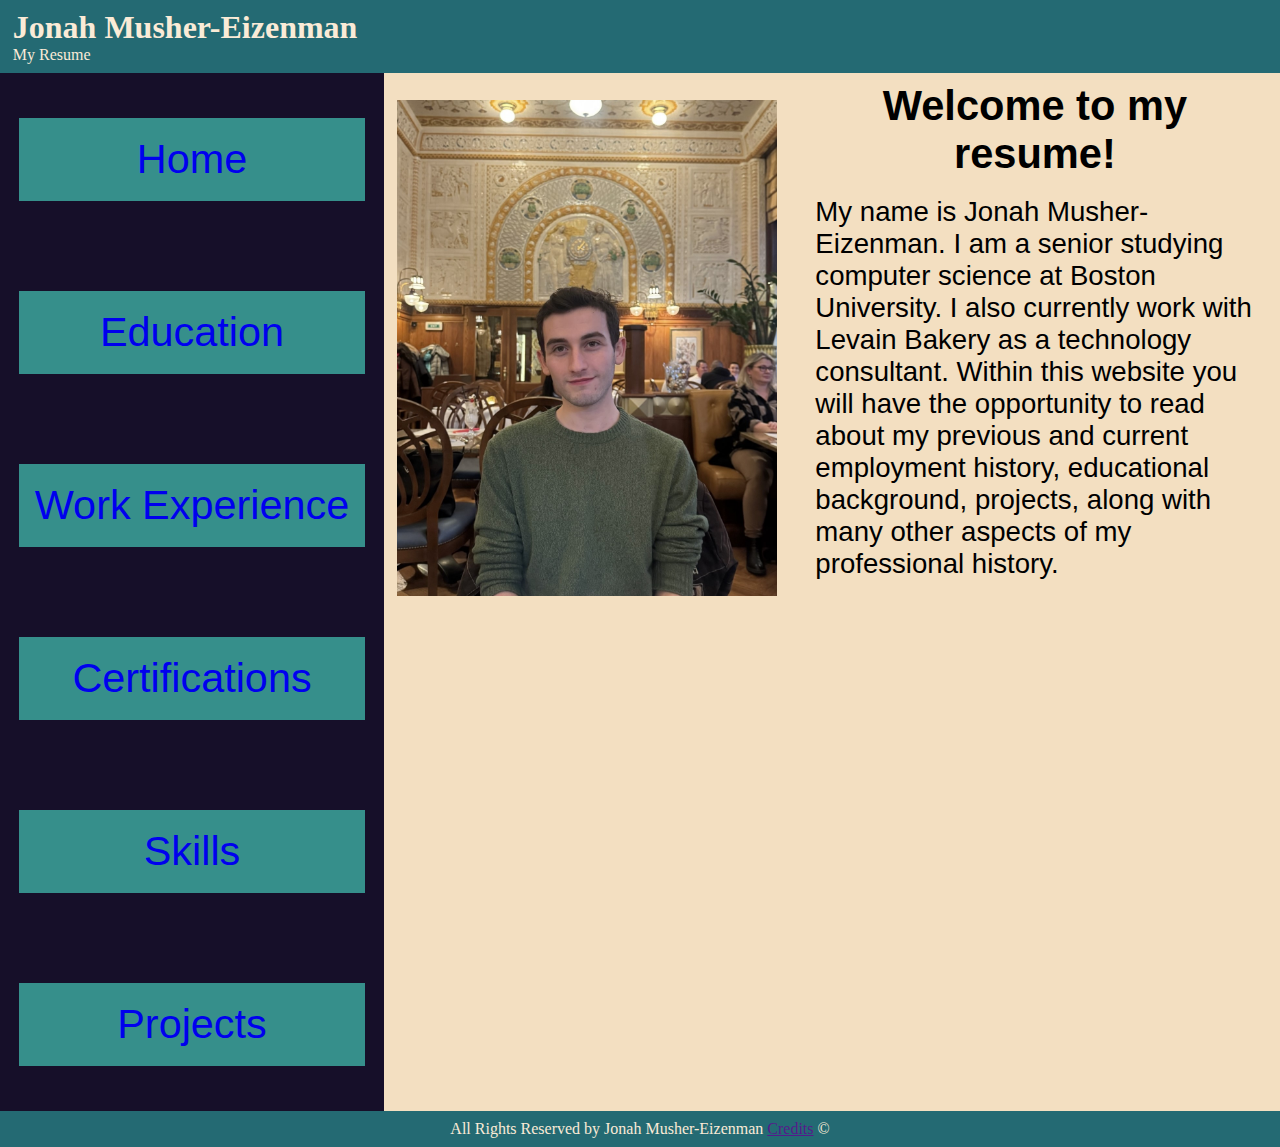
<file: index.html>
<!doctype html>
<html lang="en">
<head>
    <meta charset="UTF-8">
    <meta name="description" content="A website displaying Jonah Musher-Eizenman's Resume">
    <link type="text/css" rel="stylesheet" href="css/resume.css">
    <title>Home</title>
</head>

<!--  Header Content -->
<header>
    <h1>Jonah Musher-Eizenman</h1>
    <p>My Resume</p>
</header>

<div id="container">
    <!--  Navigation Bar  -->
    <nav>
        <ul>
            <li><a href="index.html">Home</a></li>
            <li><a href="education.html">Education</a></li>
            <li><a href="experiences.html">Work Experience</a></li>
            <li><a href="certification.html">Certifications</a></li>
            <li><a href="skills.html">Skills</a></li>
            <li><a href="projects.html">Projects</a></li>
        </ul>
    </nav>

    <!--  Main Content  -->
    <main>
        <div id="profile-pic">
            <img id="profile-picture" src="img/profile-picture.jpg" alt="Photo of Jonah Musher-Eizenman">
        </div>
        <div id="home-text">
            <h2>Welcome to my resume!</h2>
            <p>My name is Jonah Musher-Eizenman. I am a senior studying computer science at Boston University. I also currently work with Levain Bakery as a technology consultant. Within this website you will have the opportunity to read about my previous and current employment history, educational background, projects, along with many other aspects of my professional history. </p>
        </div>
    </main>
</div>


<!--  Footer Content  -->
<footer>
    <p>All Rights Reserved by Jonah Musher-Eizenman <a href="">Credits</a> ©</p>
</footer>

</html>
</file>
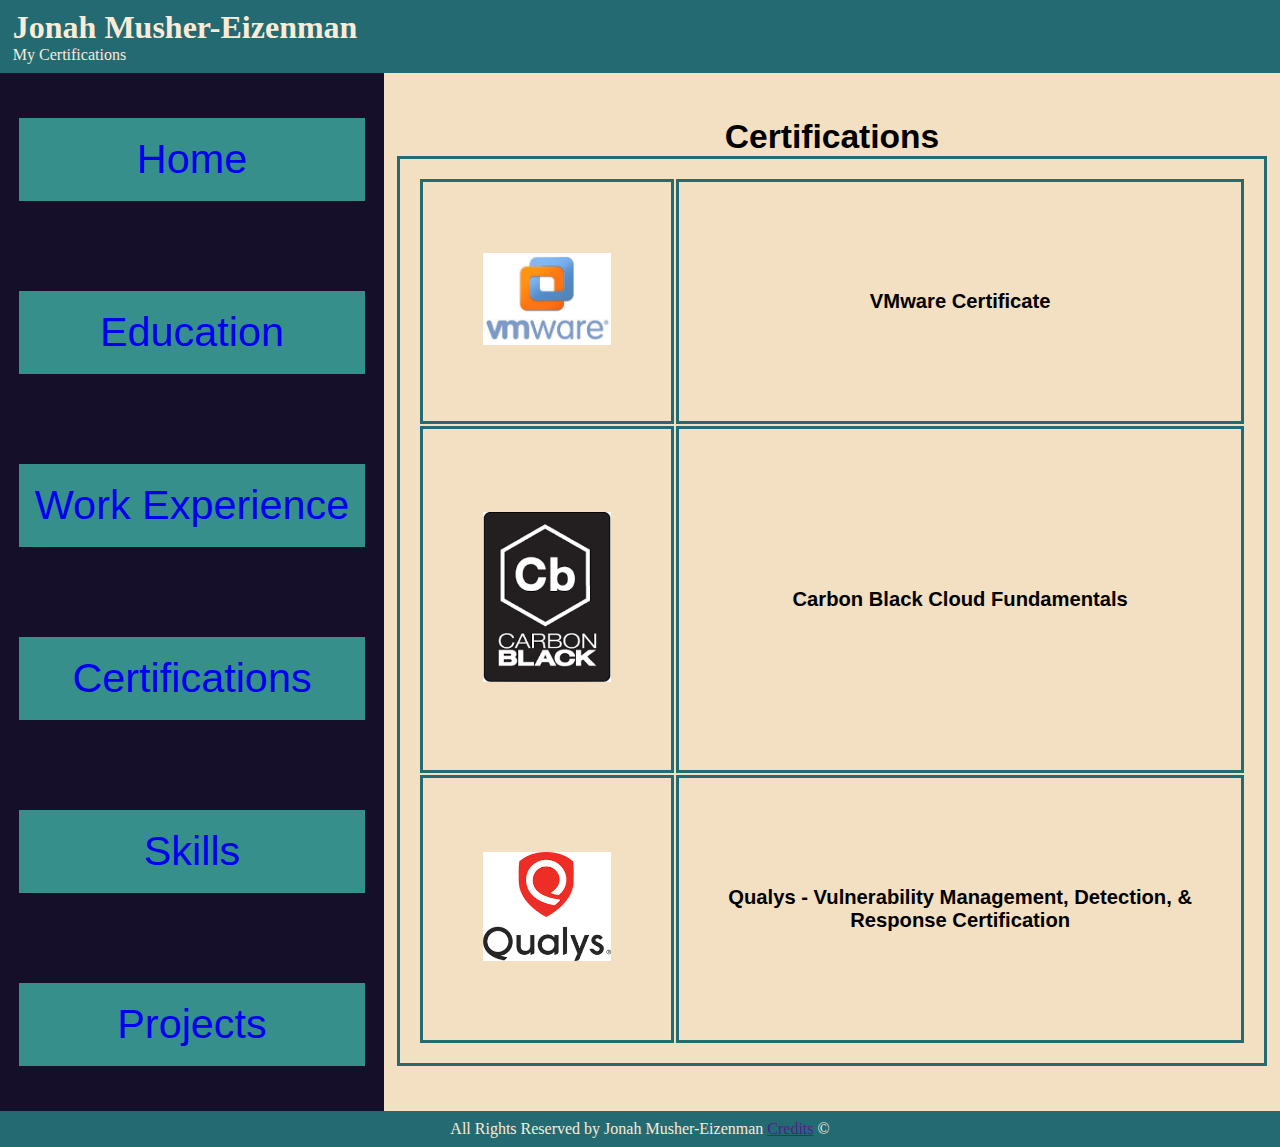
<file: certification.html>
<!doctype html>
<html lang="en">
<head>
  <meta charset="UTF-8">
  <meta name="description" content="A website displaying Jonah Musher-Eizenman's Resume">
  <link type="text/css" rel="stylesheet" href="css/resume.css">
  <title>Certifications</title>
</head>

<!--  Header Content -->
<header>
  <h1>Jonah Musher-Eizenman</h1>
  <p>My Certifications</p>
</header>

<div id="container">
  <!--  Navigation Bar  -->
  <nav>
    <ul>
      <li><a href="index.html">Home</a></li>
      <li><a href="education.html">Education</a></li>
      <li><a href="experiences.html">Work Experience</a></li>
      <li><a href="certification.html">Certifications</a></li>
      <li><a href="skills.html">Skills</a></li>
      <li><a href="projects.html">Projects</a></li>
    </ul>
  </nav>

  <!--  Main Content  -->
  <main>
    <table id="certifications">
      <caption><strong>Certifications</strong></caption>

      <tr>
        <th><img class="certification-pic" src="img/vmware.jpg" alt="VMware Logo"></th>
        <th>VMware Certificate</th>
      </tr>

      <tr>
        <th><img class="certification-pic" src="img/carbonblack.png" alt="Carbon Black logo"></th>
        <th>Carbon Black Cloud Fundamentals</th>
      </tr>

      <tr>
        <th><img class="certification-pic" src="img/qualys.png" alt="Qualys Logo"></th>
        <th>Qualys - Vulnerability Management, Detection, & Response Certification</th>
      </tr>

    </table>
  </main>
</div>


<!--  Footer Content  -->
<footer>
  <p>All Rights Reserved by Jonah Musher-Eizenman <a href="">Credits</a> ©</p>
</footer>

</html>
</file>
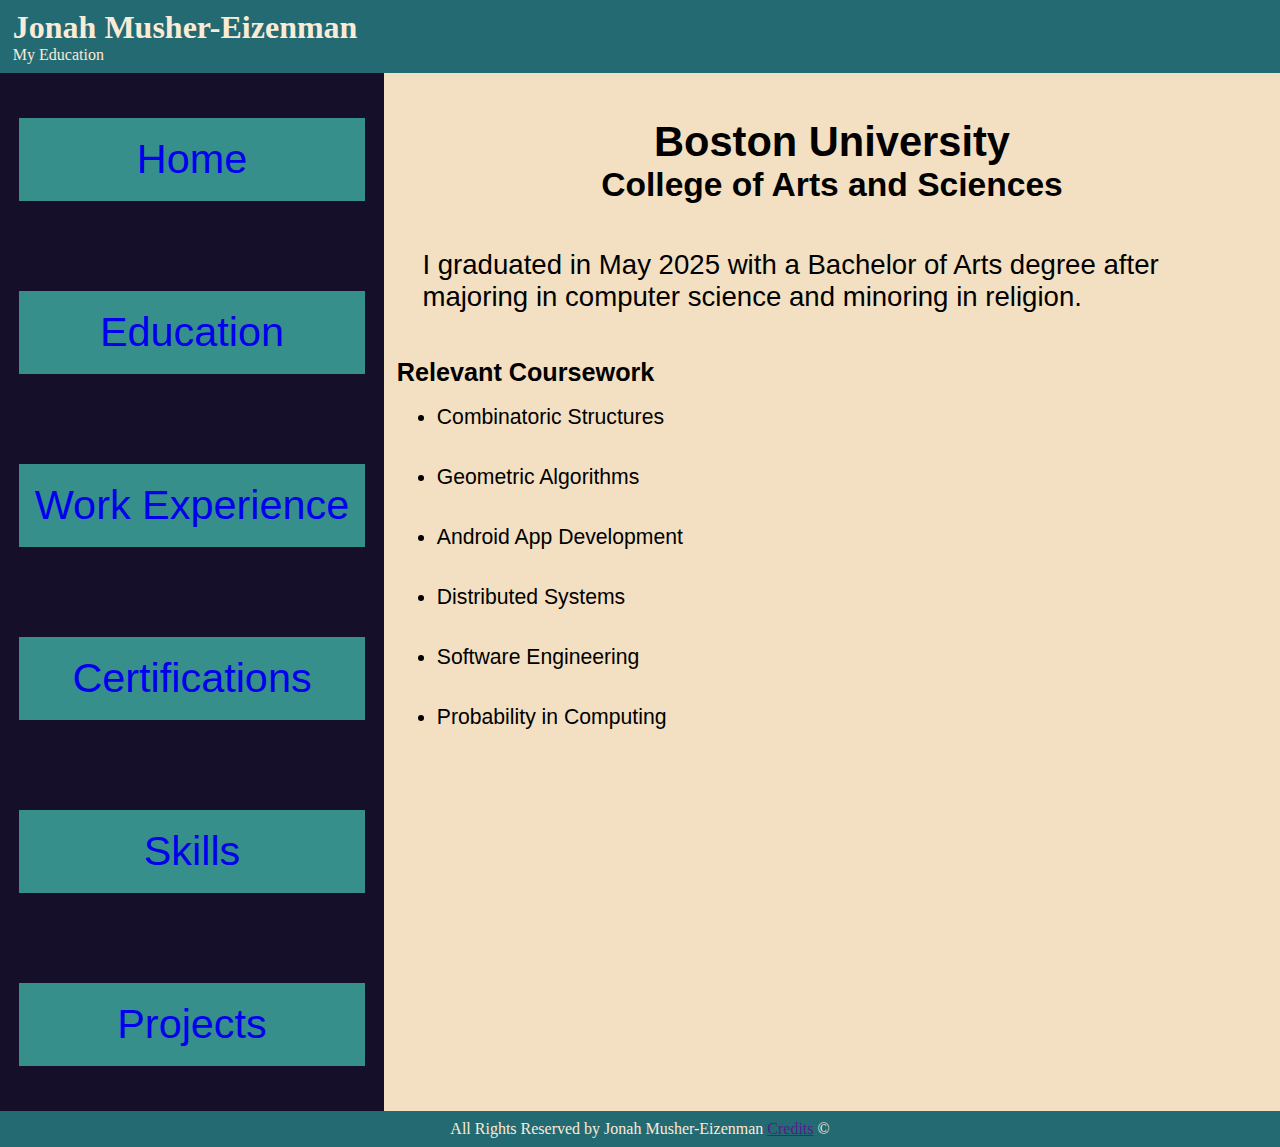
<file: education.html>
<!doctype html>
<html lang="en">
<head>
  <meta charset="UTF-8">
  <meta name="description" content="A website displaying Jonah Musher-Eizenman's Resume">
  <link type="text/css" rel="stylesheet" href="css/resume.css">
  <title>Education</title>
</head>

<!--  Header Content -->
<header>
  <h1>Jonah Musher-Eizenman</h1>
  <p>My Education</p>
</header>

<div id="container">
  <!--  Navigation Bar  -->
  <nav>
    <ul>
      <li><a href="index.html">Home</a></li>
      <li><a href="education.html">Education</a></li>
      <li><a href="experiences.html">Work Experience</a></li>
      <li><a href="certification.html">Certifications</a></li>
      <li><a href="skills.html">Skills</a></li>
      <li><a href="projects.html">Projects</a></li>
    </ul>
  </nav>

  <!--  Main Content  -->
  <main id="education">
    <div id="college">
      <h2>Boston University</h2>
      <h3>College of Arts and Sciences</h3>
    </div>

    <div id="excerpt">
      <P>I graduated in May 2025 with a Bachelor of Arts degree after majoring in computer science and minoring in religion.</P>
    </div>

    <div id="course-list">
      <h3>Relevant Coursework</h3>
      <ul>
        <li>Combinatoric Structures</li>
        <li>Geometric Algorithms</li>
        <li>Android App Development</li>
        <li>Distributed Systems</li>
        <li>Software Engineering</li>
        <li>Probability in Computing</li>
      </ul>
    </div>
  </main>
</div>

<!--  Footer Content  -->
<footer>
  <p>All Rights Reserved by Jonah Musher-Eizenman <a href="">Credits</a> ©</p>
</footer>

</html>
</file>
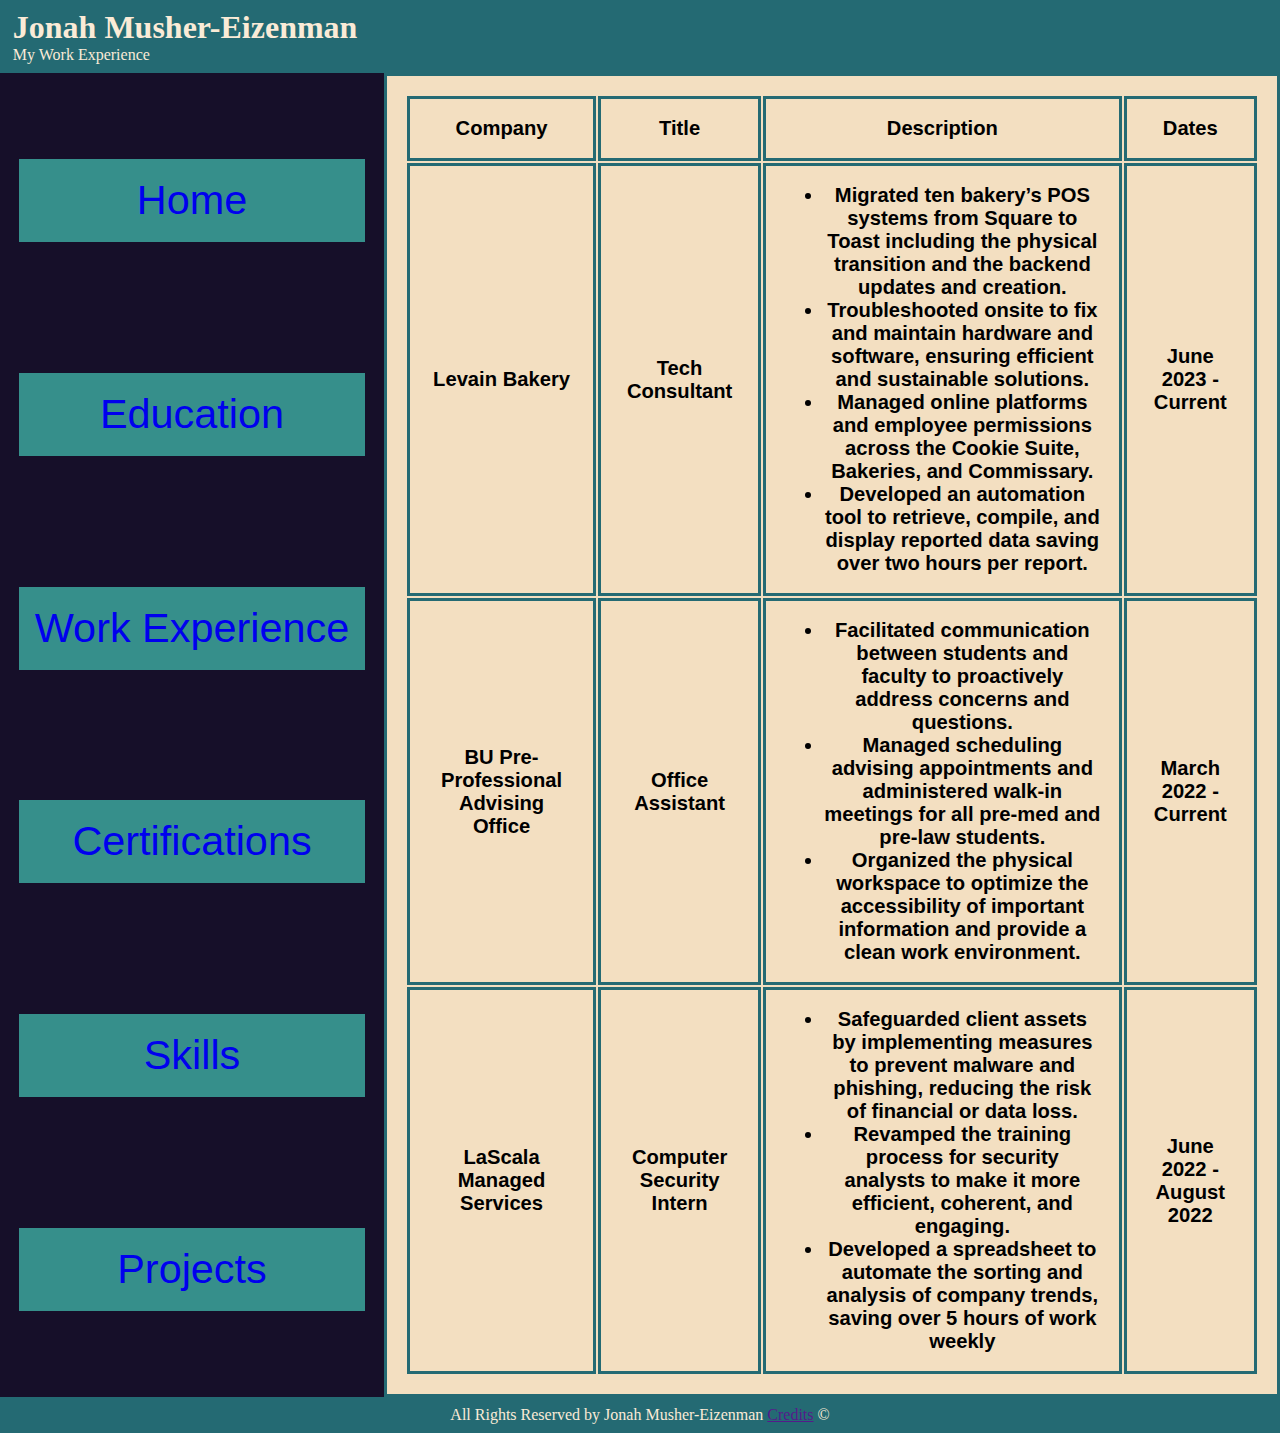
<file: experiences.html>
<!doctype html>
<html lang="en">
<head>
  <meta charset="UTF-8">
  <meta name="description" content="A website displaying Jonah Musher-Eizenman's Resume">
  <link type="text/css" rel="stylesheet" href="css/resume.css">
  <title>Work Experience</title>
</head>

<!--  Header Content -->
<header>
  <h1>Jonah Musher-Eizenman</h1>
  <p>My Work Experience</p>
</header>

<div id="container">
  <!--  Navigation Bar  -->
  <nav>
    <ul>
      <li><a href="index.html">Home</a></li>
      <li><a href="education.html">Education</a></li>
      <li><a href="experiences.html">Work Experience</a></li>
      <li><a href="certification.html">Certifications</a></li>
      <li><a href="skills.html">Skills</a></li>
      <li><a href="projects.html">Projects</a></li>
    </ul>
  </nav>

  <!--  Main Content  -->
  <main>
    <table>
      <tr>
        <th>Company</th>
        <th>Title</th>
        <th>Description</th>
        <th>Dates</th>
      </tr>

      <tr>
        <th>Levain Bakery</th>
        <th>Tech Consultant</th>
        <th>
          <ul>
            <li>Migrated ten bakery’s POS systems from Square to Toast including the physical transition and the backend updates and creation.</li>
            <li>Troubleshooted onsite to fix and maintain hardware and software, ensuring efficient and sustainable solutions.</li>
            <li>Managed online platforms and employee permissions across the Cookie Suite, Bakeries, and Commissary.</li>
            <li>Developed an automation tool to retrieve, compile, and display reported data saving over two hours per report.</li>
          </ul>
        </th>
        <th>June 2023 - Current</th>
      </tr>

      <tr>
        <th>BU Pre-Professional Advising Office</th>
        <th>Office Assistant</th>
        <th>
          <ul>
            <li>Facilitated communication between students and faculty to proactively address concerns and questions.</li>
            <li>Managed scheduling advising appointments and administered walk-in meetings for all pre-med and pre-law students.</li>
            <li>Organized the physical workspace to optimize the accessibility of important information and provide a clean work environment.</li>
          </ul>
        </th>
        <th>March 2022 - Current</th>
      </tr>

      <tr>
        <th>LaScala Managed Services</th>
        <th>Computer Security Intern</th>
        <th>
          <ul>
            <li>Safeguarded client assets by implementing measures to prevent malware and phishing, reducing the risk of financial or data loss.</li>
            <li>Revamped the training process for security analysts to make it more efficient, coherent, and engaging.</li>
            <li>Developed a spreadsheet to automate the sorting and analysis of company trends, saving over 5 hours of work weekly</li>
          </ul>
        </th>
        <th>June 2022 - August 2022</th>
      </tr>

    </table>
  </main>
</div>

<!--  Footer Content  -->
<footer>
  <p>All Rights Reserved by Jonah Musher-Eizenman <a href="">Credits</a> ©</p>
</footer>

</html>
</file>
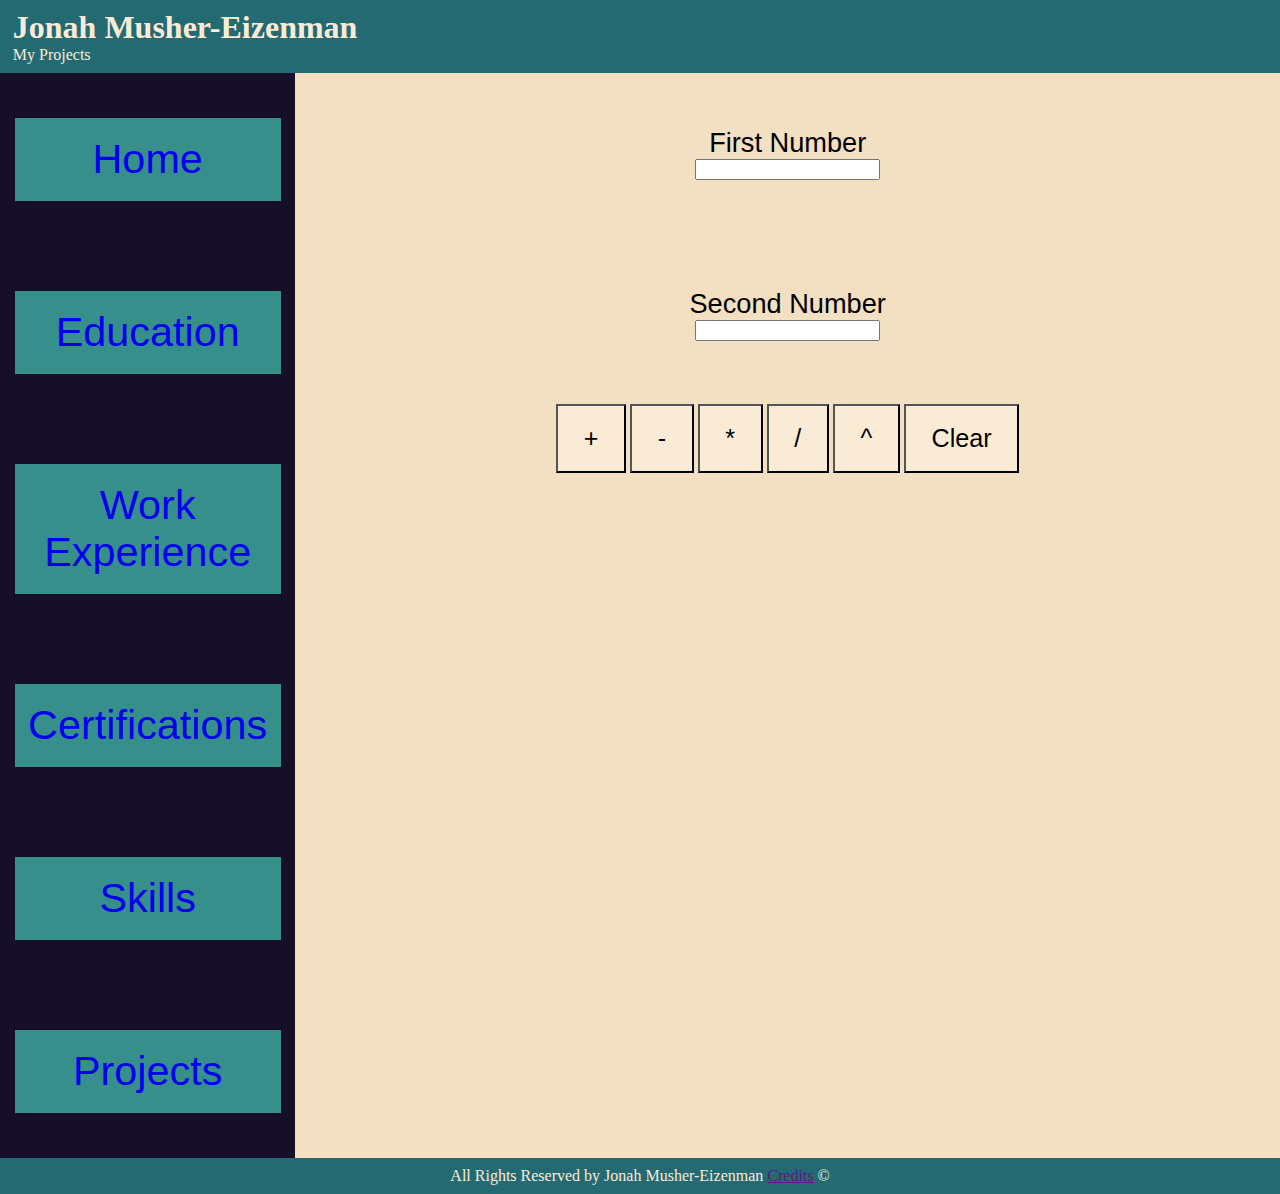
<file: projects.html>
<!doctype html>
<html lang="en">
<head>
  <meta charset="UTF-8">
  <meta name="description" content="A website displaying Jonah Musher-Eizenman's Resume">
  <link type="text/css" rel="stylesheet" href="css/resume.css">
  <script src="js/app.js"></script>
  <title>Projects</title>
</head>

<!--  Header Content -->
<header>
  <h1>Jonah Musher-Eizenman</h1>
  <p>My Projects</p>
</header>

<!--  Navigation Bar  -->
<div id="container">
  <nav>
    <ul>
      <li><a href="index.html">Home</a></li>
      <li><a href="education.html">Education</a></li>
      <li><a href="experiences.html">Work Experience</a></li>
      <li><a href="certification.html">Certifications</a></li>
      <li><a href="skills.html">Skills</a></li>
      <li><a href="projects.html">Projects</a></li>
    </ul>
  </nav>

  <!--  Main Content  -->
  <main id="project-main">
    <div id="first-number">
      <label for="first">First Number</label>
      <input type="text" id="first">
    </div>

    <div id="second-number">
      <label for="second">Second Number</label>
      <input type="text" id="second">
    </div>

    <div id="buttons">
      <button id="add" onclick="addition()">+</button>
      <button id="subtract" onclick="subtract()">-</button>
      <button id="multiply" onclick="multiply()">*</button>
      <button id="divide" onclick="divide()">/</button>
      <button id="power" onclick="power()">^</button>
      <button id="clear" onclick="clear_it()">Clear</button>
    </div>

    <div id="result">
      <h3 id="output"></h3>
    </div>


  </main>
</div>

<!--  Footer Content  -->
<footer>
  <p>All Rights Reserved by Jonah Musher-Eizenman <a href="">Credits</a> ©</p>
</footer>

</html>
</file>
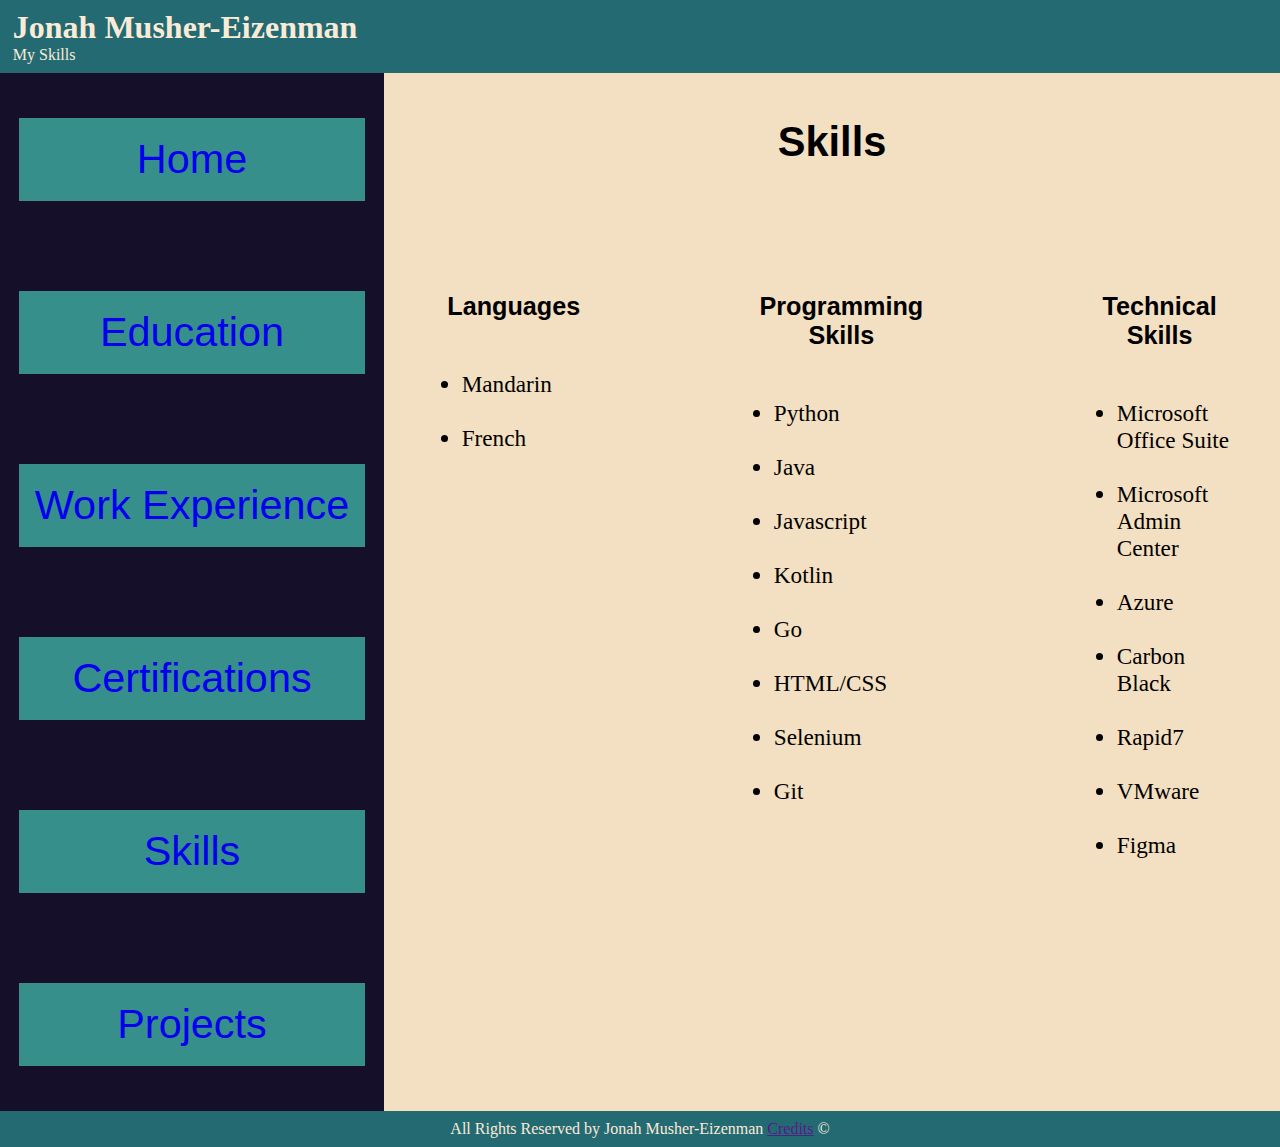
<file: skills.html>
<!doctype html>
<html lang="en">
<head>
    <meta charset="UTF-8">
    <meta name="description" content="A website displaying Jonah Musher-Eizenman's Resume">
    <link type="text/css" rel="stylesheet" href="css/resume.css">
    <title>Skills</title>
</head>

<!--  Header Content -->
<header>
    <h1>Jonah Musher-Eizenman</h1>
    <p>My Skills</p>
</header>

<div id="container">
    <!--  Navigation Bar  -->
    <nav>
        <ul>
            <li><a href="index.html">Home</a></li>
            <li><a href="education.html">Education</a></li>
            <li><a href="experiences.html">Work Experience</a></li>
            <li><a href="certification.html">Certifications</a></li>
            <li><a href="skills.html">Skills</a></li>
            <li><a href="projects.html">Projects</a></li>
        </ul>
    </nav>

    <!--  Main Content  -->
    <main id="skills">
        <h2>Skills</h2>
        <div id="skill-list">
            <div>
                <h4>Languages</h4>
                <ul>
                    <li>Mandarin</li>
                    <li>French</li>
                </ul>
            </div>

            <div>
                <h4>Programming Skills</h4>
                <ul>
                    <li>Python</li>
                    <li>Java</li>
                    <li>Javascript</li>
                    <li>Kotlin</li>
                    <li>Go</li>
                    <li>HTML/CSS</li>
                    <li>Selenium</li>
                    <li>Git</li>
                </ul>
            </div>

            <div>
                <h4>Technical Skills</h4>
                <ul>
                    <li>Microsoft Office Suite</li>
                    <li>Microsoft Admin Center</li>
                    <li>Azure</li>
                    <li>Carbon Black</li>
                    <li>Rapid7</li>
                    <li>VMware</li>
                    <li>Figma</li>
                </ul>
            </div>
        </div>
    </main>
</div>


<!--  Footer Content  -->
<footer>
    <p>All Rights Reserved by Jonah Musher-Eizenman <a href="">Credits</a> ©</p>
</footer>

</html>
</file>
<file: css/resume.css>
*{
    margin: 0;
    box-sizing: border-box;
}

#page-wrapper{
    width: 80vw;
    margin: 0 auto;
}

header{
    display: flex;
    flex-direction: column;
    padding: 1vh 1vw;
    background-color: #246A73;
    color: antiquewhite;
}

nav{
    width: 30%
}

nav ul{
    display: flex;
    flex-direction: column;
    justify-content: space-evenly;
    background-color: #160F29;
    font-family: "Franklin Gothic Book", Tahoma, sans-serif;
    font-size: calc(2px + 2vw);
    text-align: center;
    list-style: none;
    padding-left: 0;
    height: 100%;
}

nav li{
    font-size: calc(3px + 3vw);
    width: 90%;
    background-color:#368F8B;
    padding: 2vh 0;
    margin: 5vh auto;
}


nav a{
    text-decoration: none;
}

main{
    display: flex;
    flex-direction: row;
    width:70%;
    background-color: #F3DFC1;
}


main p{
    margin: 0 1vw;
    font-size: calc(2px + 2vw);
    font-family: Tahoma, sans-serif;
}

footer{
    background-color: #246A73;
    color: antiquewhite;
    padding: 1vh 1vw;
    display: flex;
    flex-direction: row;
    justify-content: space-evenly;
    font-family: "Times New Roman", Times, serif;
}

#container{
    width:100%;
    display: flex;
    flex-direction: row;
    position: relative;
    background-color: antiquewhite;
    align-content: center;
}

#profile-pic{
    width: 45%;
    margin: 1vh 1vw;
    padding: 2vh 0;
}

#profile-picture{
    width: 100%;
}

.certification-pic {
    width: 60%;
    margin: 1vh 1vw;
    padding: 2vh 0;
}

caption{
    font-size: calc(8px + 2vw);
}

#certifications{
    margin: 5vh 1vw;
}

#home-text{
    margin: 1vh 1vw;
    width: 55%;
}

#home-text h2,
#college h2{
    font-size: calc(16px + 2vw);
    font-family: "Franklin Gothic Book", Tahoma, sans-serif;
    text-align: center;
}

#college h3{
    font-size: calc(8px + 2vw);
    font-family: "Franklin Gothic Book", Tahoma, sans-serif;
    text-align: center;
}

#home-text p{
    margin: 2vh 1vw;
    font-size: calc(2px + 2vw);
    font-family: Tahoma, sans-serif;
}

#education{
    padding: 5vh 1vw;
    flex-direction: column;
}

#excerpt{
    padding: 5vh 1vw;
}

#course-list h3{
    font-size: calc(6px + 1.5vw);
    font-family: "Mongolian Baiti", Tahoma, sans-serif;
}

#course-list li{
    font-size: calc(2px + 1.5vw);
    padding: 2vh 0;
    font-family: "Mongolian Baiti", Tahoma, sans-serif;
}

table, th, td{
    border: 3px solid #246A73;
    font-size: calc(1px + 1.5vw);
    font-family: "Mongolian Baiti", Tahoma, sans-serif;
    padding: 2vh;
}

#skills{
    padding: 5vh 5vw;
    display: flex;
    flex-direction: column;
    align-items: center;
}

#skill-list{
    display: flex;
    flex-direction: row;
}

#skills h2{
    font-size: calc(16px + 2vw);
    font-family: "Mongolian Baiti", Tahoma, sans-serif;
    text-align: center;
}

#skills li{
    font-size: calc(4px + 1.5vw);
    padding: 1.5vh 0;
}

#skills h4{
    font-size: calc(6px + 1.5vw);
    font-family: "Mongolian Baiti", Tahoma, sans-serif;
    text-align: center;
    padding: 4vh 2vw;
}

#skills div{
    padding: 5vh 5vw;
}

#first-number, #second-number{
    font-size: calc(8px + 1.5vw);
    font-family: FangSong, Tahoma, sans-serif;
    display: flex;
    flex-direction: column;
    margin: 5vh 5vw;
    align-items: center;
    padding: 1vh 5vw;
}

#project-main{
    display: flex;
    flex-direction: column;
    width:100%;
    background-color: #F3DFC1;
}

#buttons{
    margin: 1vh auto;
}

#buttons button{
    font-size: calc(6px + 1.5vw);
    font-family: FangSong, Tahoma, sans-serif;
    padding: 2vh 2vw;
    background-color: antiquewhite;
}

#result{
    margin: 5vh auto;
    font-size: calc(10px + 2vw);
    font-family: FangSong, Tahoma, sans-serif;
}



@media screen and (max-width:750px) {
    header{
        align-items: center;
    }

    #container{
        width: 100%;
        height: 100vh;
        flex-direction: column;
    }

    nav {
        width: 100%;
    }

    nav ul{
        display: flex;
        flex-direction: row;
        justify-content: space-between;
        list-style: none;
        padding-left: 0;
    }

    nav li{
        font-size: calc(2px + 1.5vw);
        padding: 1% .5%;
        margin: 1% .5%;
    }

    main{
        display: flex;
        flex-direction: column;
        width: 100%;
        height: 100vh;
    }

    main p{
        margin: 2% 2%;
        font-size: calc(2px + 3vw)
    }

    #profile-picture{
        max-width: 100%
    }

    #main{
        width: 100%;
        display: flex;
        flex-direction: column;
        justify-content: center;
    }

    #home-text{
        align-self: center;
        width: 100%;
        margin: 1vh 4vw;
        padding: 5vh 5vw;
    }

    #profile-pic{
        margin: 1vh auto;
    }

    #course-list{
        align-self: center;
    }

    table{
        height: 100%;
    }

    table li{
        padding: 4% 2%;
    }

}
</file>
